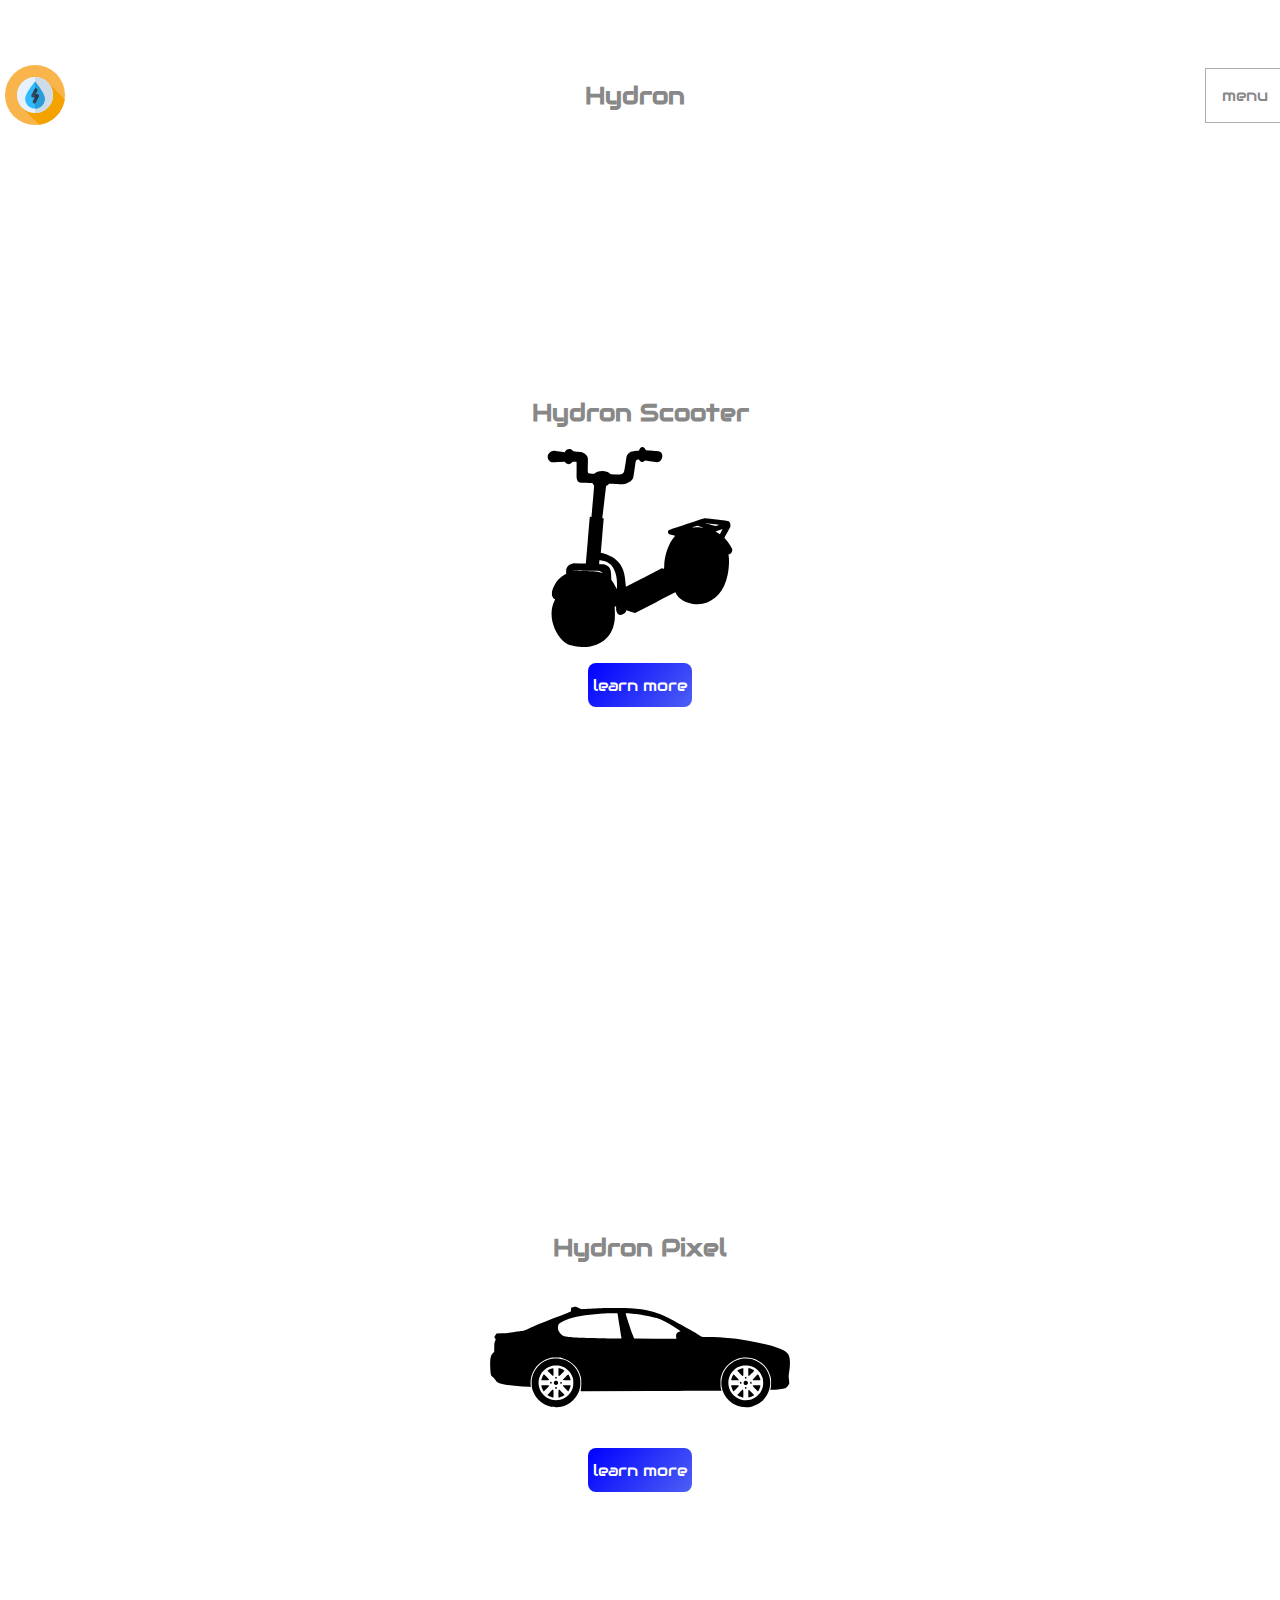
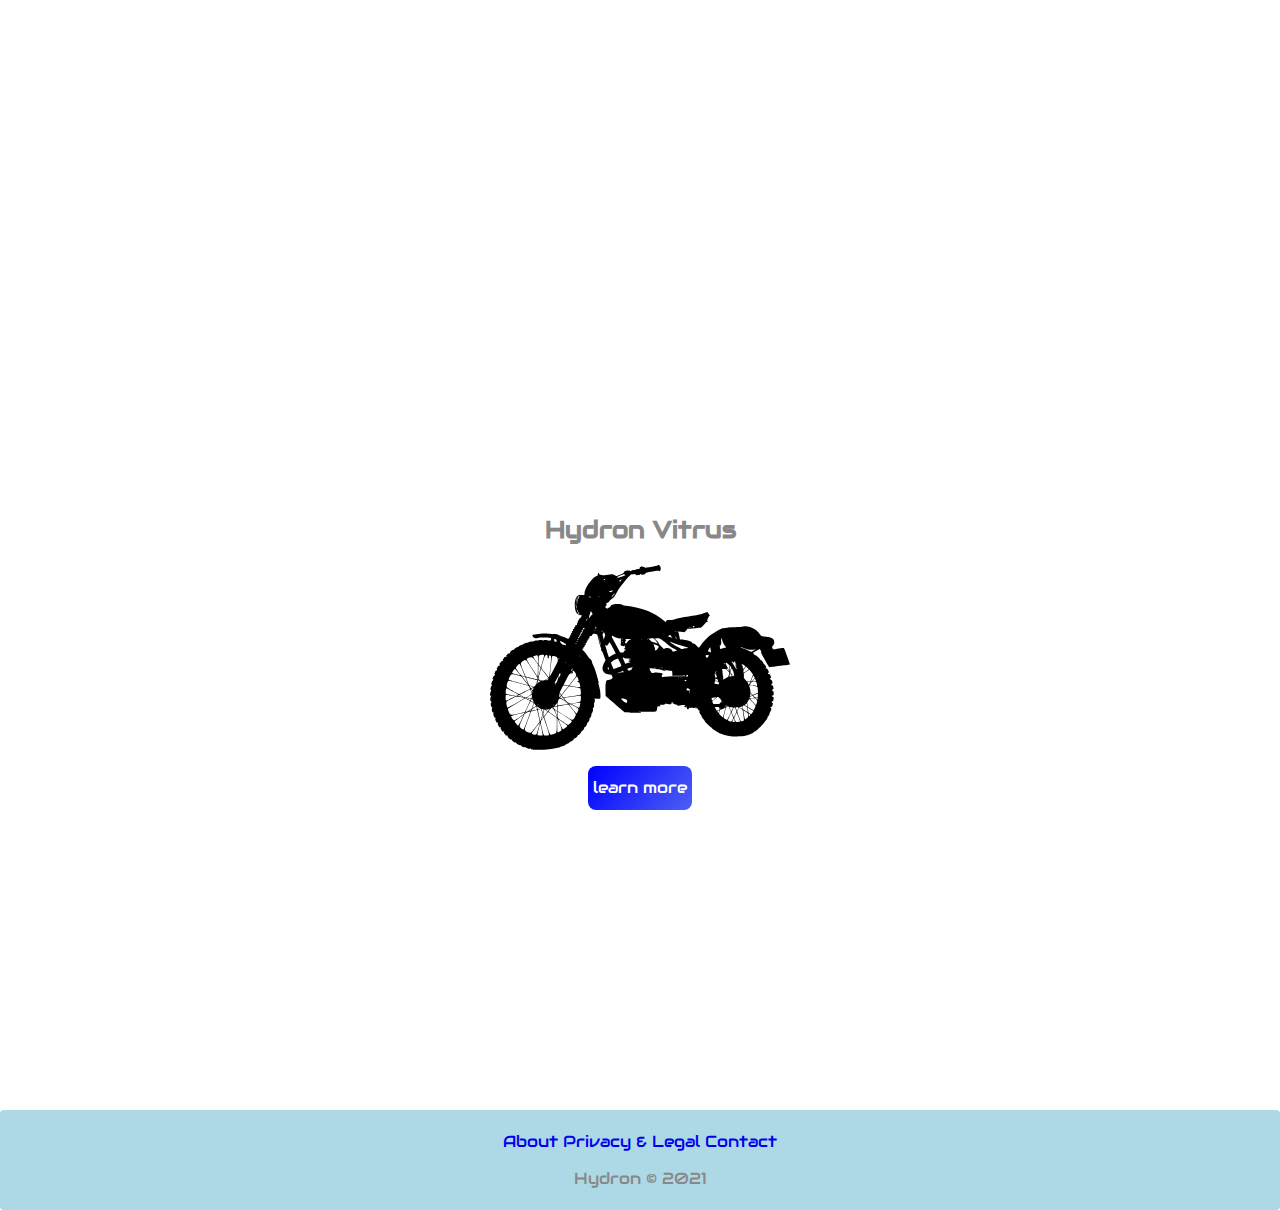
<file: index.html>
<!DOCTYPE HTML>
<html lang="en">
<head>
    <meta name="viewport" 
    content="width=device-width,initial-scale=1.0"/>
    <meta http-equiv="Content-Type" 
    content="text/html; charset=UTF-8" />
    <title>Hydron</title>
    <link rel="stylesheet" type="text/css" href="css/main.css">
    <link rel="stylesheet" href="https://fonts.googleapis.com/css?family=Audiowide">
</head>

<header>
    <div class="title">
        <img id="icon" src="img/hydro-icon.svg" alt="hydron icon">
        <h2>Hydron</h2> 
        <div class="dropdown">
        <button class="dropbtn">menu</button>
        <div class="dropdown-content">
            <a href="index.html">Home</a>
            <a href="about.html">About</a>
            <a href="scooter.html">Scooter</a>
            <a href="motorcycle.html">Vitrus</a>
            <a href="car.html">Pixel</a>
        </div>
    </div>
        </div>
</header>

<div class="vehicle-container0">
    <h2>Hydron Scooter</h2>
    <img src="img/scooter.svg" alt="scooter image">
    <div class="purchase-container">
        <a class="purchase" href="scooter.html">learn more</a>
    </div>
</div>

<div class="vehicle-container1">
    <h2>Hydron Pixel</h2>
    <img src="img/car.svg" alt="car image">
    <div class="purchase-container">
        <a class="purchase" href="car.html">learn more</a>
    </div>
</div>

<div class="vehicle-container2">
    <h2>Hydron Vitrus</h2>
    <img src="img/motorcycle.svg" alt="motorcycle image">
    <div class="purchase-container">
        <a class="purchase" href="motorcycle.html">learn more</a>
    </div>
</div>


<footer class="footer-distributed">
    <p class="footer-links">
        <a class="footer-link" href="about.html">About</a>  
        <a class="footer-link" href="about.html">Privacy & Legal</a> 
        <a class="footer-link" href="about.html">Contact</a>
    </p>

    <p class="footer-company-name">Hydron &copy; 2021</p>
</footer>
</file>
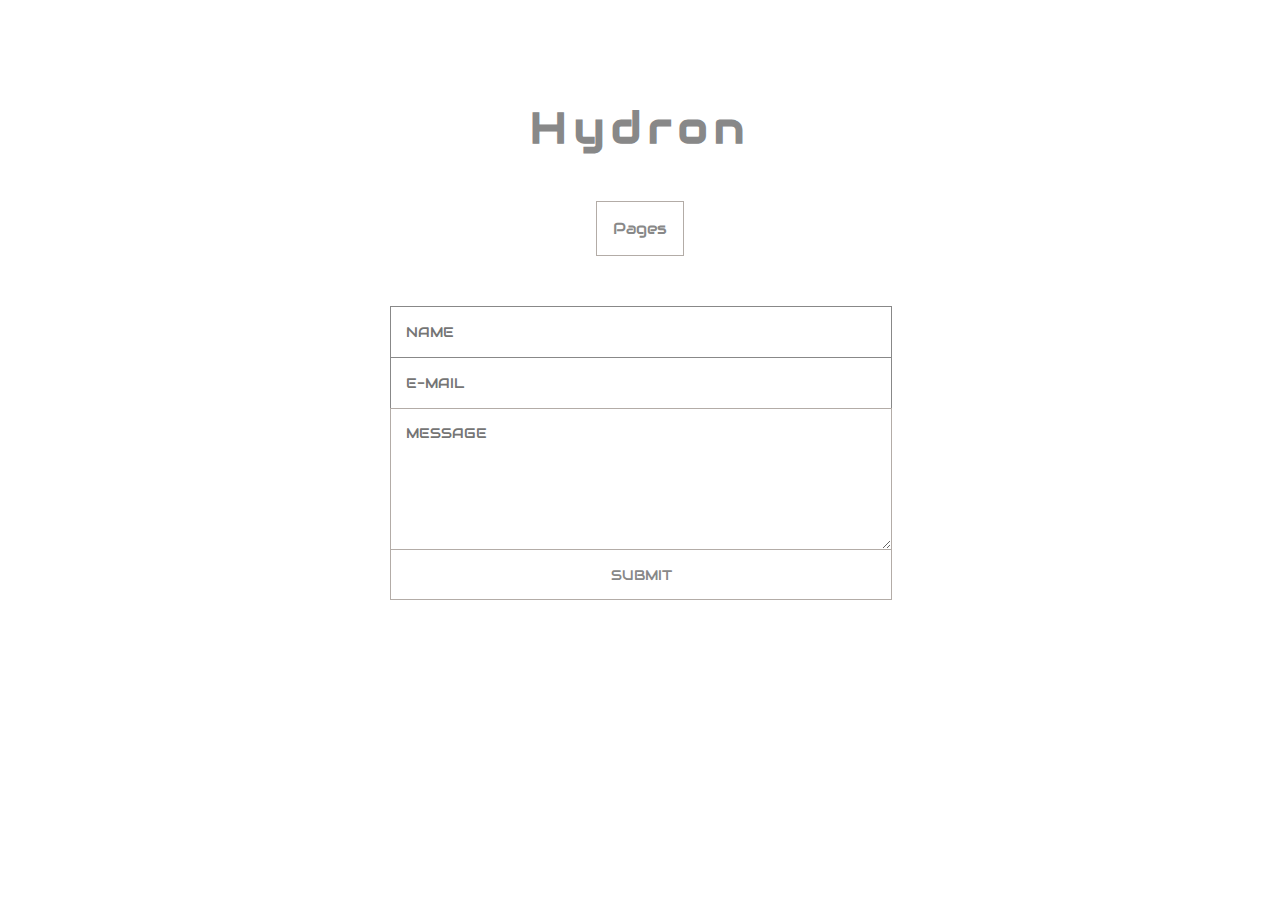
<file: about.html>
<!DOCTYPE HTML>
<html lang="en">
<head>
    <meta name="viewport" 
    content="width=device-width,initial-scale=1.0"/>
    <meta http-equiv="Content-Type" 
    content="text/html; charset=UTF-8" />
    <title>Hydron</title>
    <link rel="stylesheet" href="css/styles3.css">
    <link rel="stylesheet" href="https://fonts.googleapis.com/css?family=Audiowide">
</head>

<header>
    <h3>Hydron</h3>
    <div class="dropdown">
        <button class="dropbtn">Pages</button>
        <div class="dropdown-content">
            <a href="index.html">Home</a>
            <a href="about.html">About</a>
            <a href="scooter.html">Scooter</a>
            <a href="motorcycle.html">Vitrus</a>
            <a href="car.html">Pixel</a>
        </div>
    </div>
</header>

<form id="form" class="topBefore">
		
		  <input id="name" type="name" placeholder="NAME">
		  <input id="email" type="email" placeholder="E-MAIL">
		  <textarea id="message" type="text" placeholder="MESSAGE"></textarea>
  <input id="submit" formaction="recieved.html" type="submit" value="SUBMIT">
  
</form>
</file>
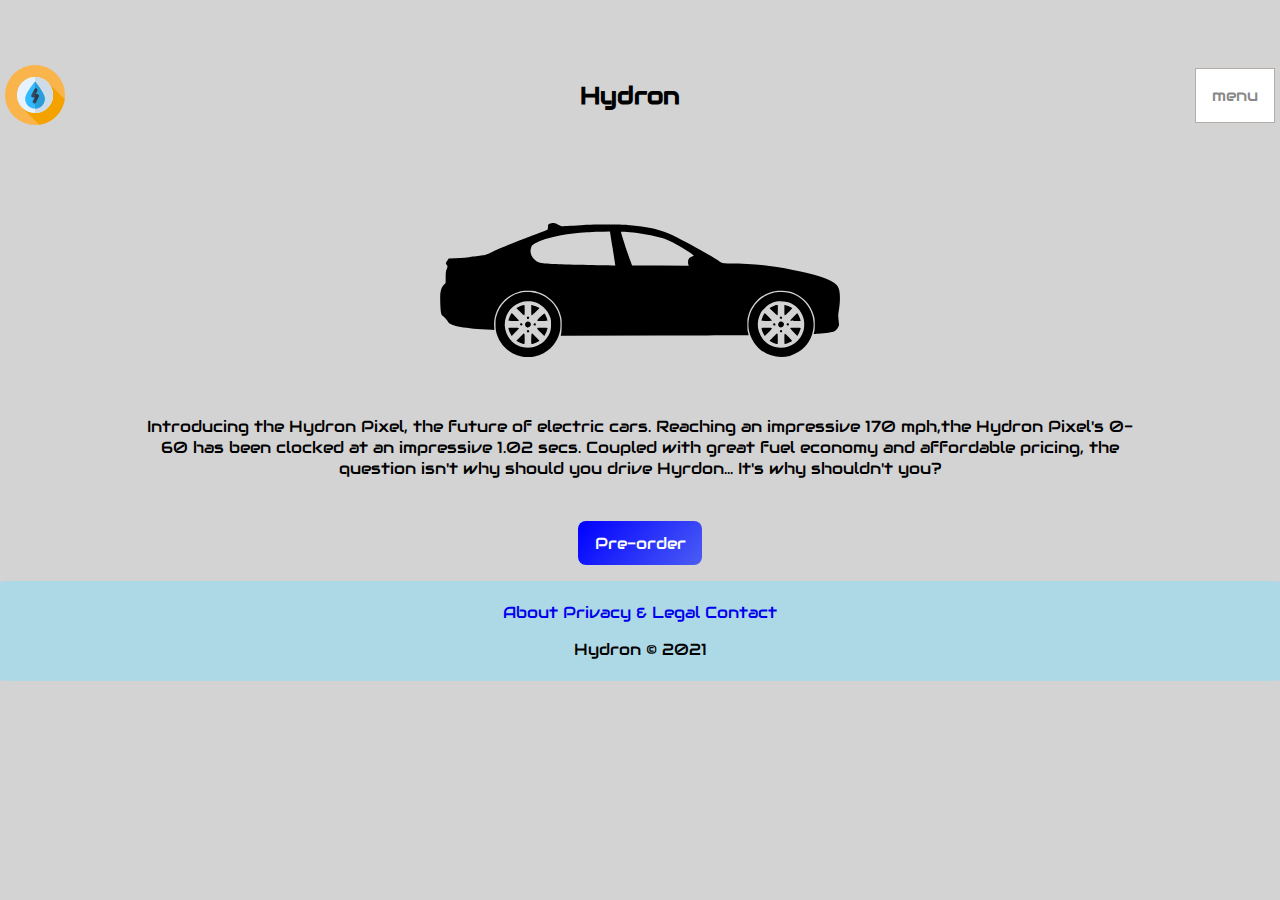
<file: car.html>
<!DOCTYPE HTML>
<html lang="en">
<head>
    <meta name="viewport" 
    content="width=device-width,initial-scale=1.0"/>
    <meta http-equiv="Content-Type" 
    content="text/html; charset=UTF-8" />
    <title>Hydron</title>
    <link rel="stylesheet" type="text/css" href="css/styles2.css">
    <link rel="stylesheet" href="https://fonts.googleapis.com/css?family=Audiowide">
</head>

<body>	
    <header>
        <div class="title">
            <img id="icon" src="img/hydro-icon.svg" alt="hydron icon">
            <h2>Hydron</h2> 
            <div class="dropdown">
            <button class="dropbtn">menu</button>
            <div class="dropdown-content">
                <a href="index.html">Home</a>
                <a href="about.html">About</a>
                <a href="scooter.html">Scooter</a>
                <a href="motorcycle.html">Vitrus</a>
                <a href="car.html">Pixel</a>
            </div>
        </div>
            </div>
    </header>

    <main>
        <div class="container">
            <img src="img/car.svg" alt="car image">
        </div>
    </main>
        <div class="description">
            <p>
                Introducing the Hydron Pixel, the future of electric cars. Reaching an 
                impressive 170 mph,the Hydron Pixel's 0-60 has been clocked at an 
                impressive 1.02 secs. Coupled with great fuel economy and affordable pricing, 
                the question isn't why should you drive Hyrdon...
                It's why shouldn't you?
            </p>
        </div>
    </main>
    <div class="check-container">
        <a class="check" href="about.html">Pre-order</a>
    </div>

    <footer class="footer-distributed">
        <p class="footer-links">
            <a class="footer-link" href="about.html">About</a>  
            <a class="footer-link" href="about.html">Privacy & Legal</a> 
            <a class="footer-link" href="about.html">Contact</a>
        </p>
    
        <p class="footer-company-name">Hydron &copy; 2021</p>
    </footer>
</body>
</file>
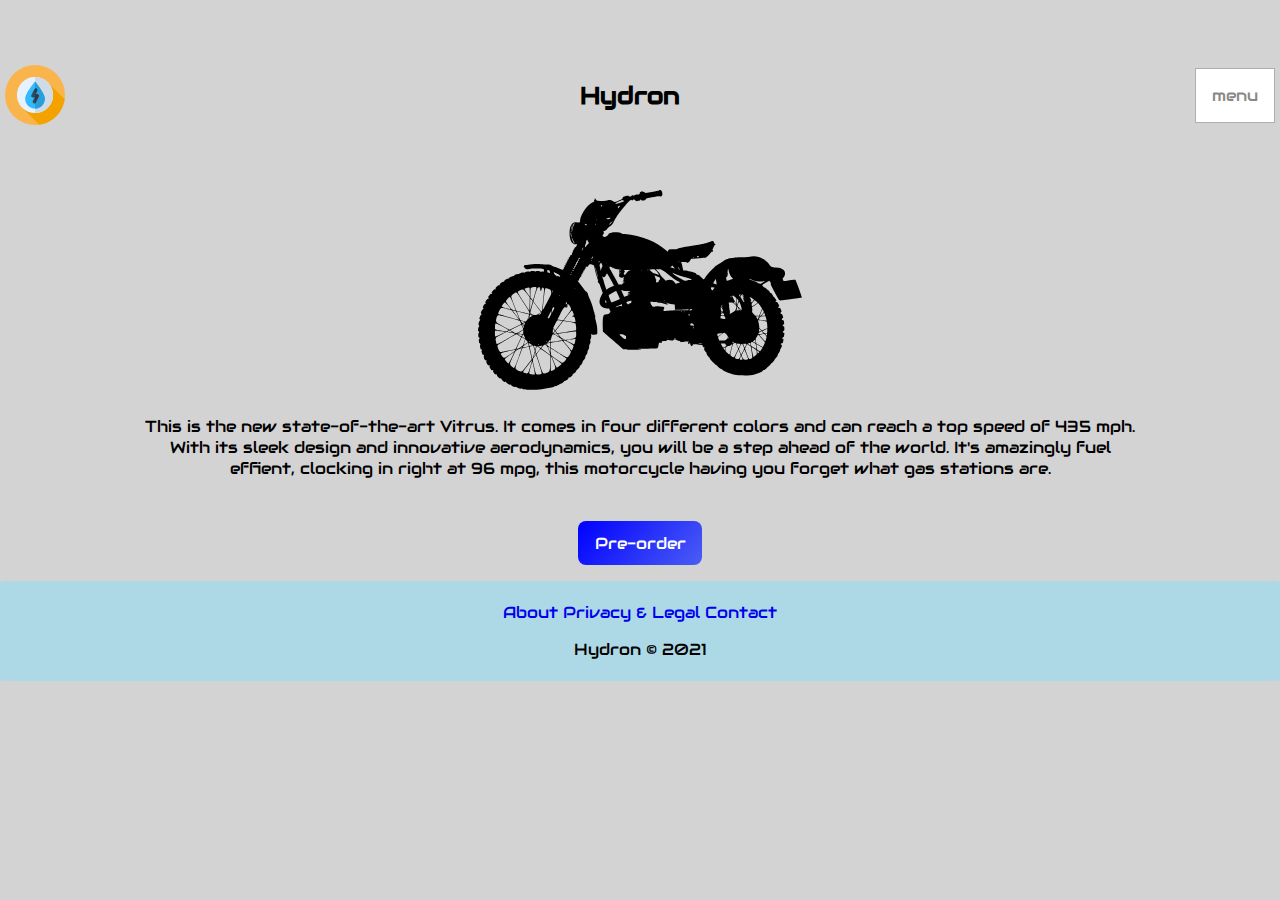
<file: motorcycle.html>
<!DOCTYPE HTML>
<html lang="en">
<head>
    <meta name="viewport" 
    content="width=device-width,initial-scale=1.0"/>
    <meta http-equiv="Content-Type" 
    content="text/html; charset=UTF-8" />
    <title>Hydron</title>
    <link rel="stylesheet" href="css/styles2.css">
    <link rel="stylesheet" href="https://fonts.googleapis.com/css?family=Audiowide">
</head>

<body>	
    <header>
        <div class="title">
            <img id="icon" src="img/hydro-icon.svg" alt="hydron icon">
            <h2>Hydron</h2> 
            <div class="dropdown">
            <button class="dropbtn">menu</button>
            <div class="dropdown-content">
                <a href="index.html">Home</a>
                <a href="about.html">About</a>
                <a href="scooter.html">Scooter</a>
                <a href="motorcycle.html">Vitrus</a>
                <a href="car.html">Pixel</a>
            </div>
        </div>
            </div>
    </header>

    <main>
        <div class="container">
				<img src="img/motorcycle.svg" alt="motorcycle image">
			</div>
    </main>
        <div class="description">
            <p>
                This is the new state-of-the-art Vitrus. It comes in four different colors 
                and can reach a top speed of 435 mph. With its sleek design and innovative 
                aerodynamics, you will be a step ahead of the world. It's amazingly fuel effient, 
                clocking in right at 96 mpg, this motorcycle having you forget what gas stations 
                are.
            </p>
        </div>
    </main>
    <div class="check-container">
        <a class="check" href="about.html">Pre-order</a>
    </div>

    <footer class="footer-distributed">
        <p class="footer-links">
            <a class="footer-link" href="about.html">About</a>  
            <a class="footer-link" href="about.html">Privacy & Legal</a> 
            <a class="footer-link" href="about.html">Contact</a>
        </p>
    
        <p class="footer-company-name">Hydron &copy; 2021</p>
    </footer>
</body>
</file>
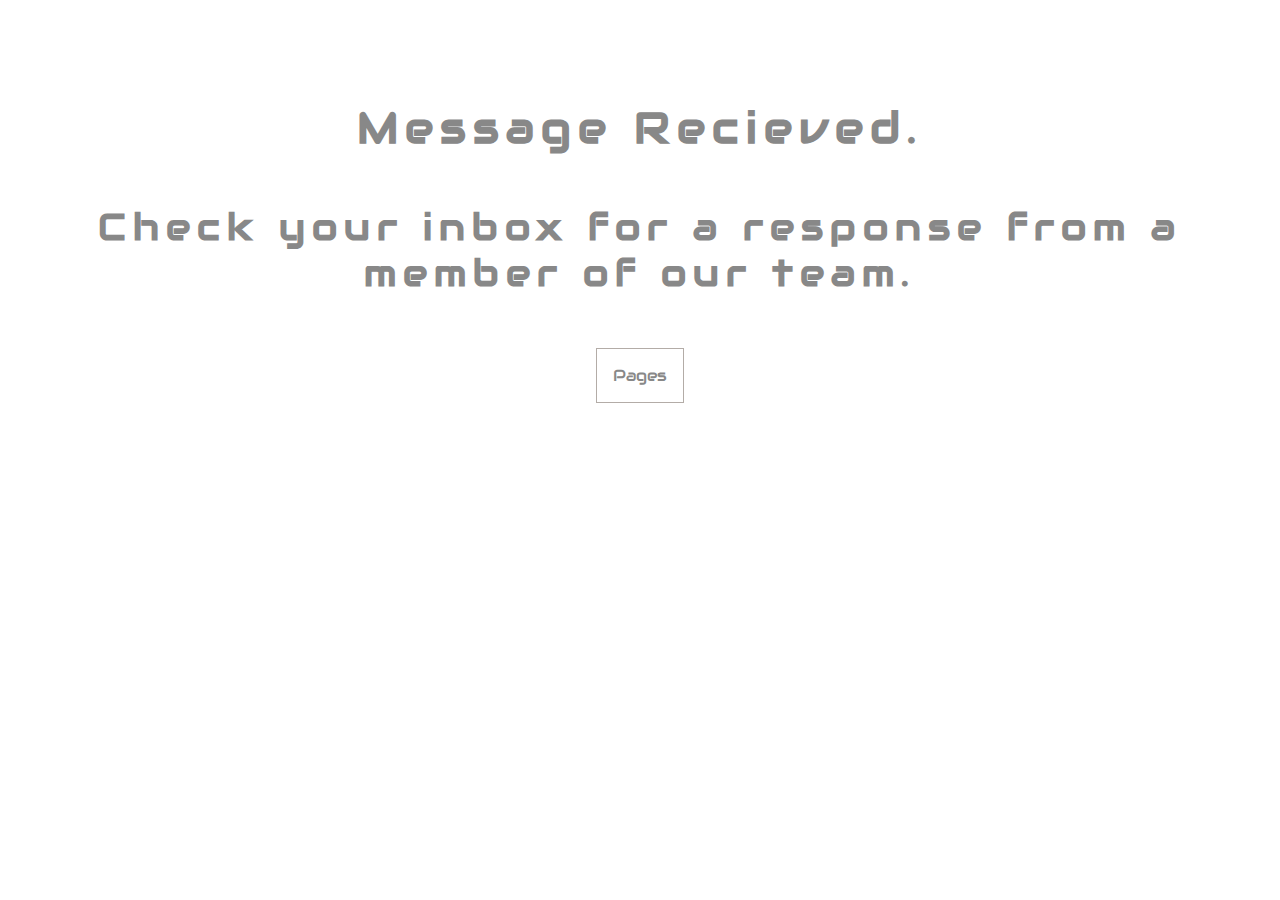
<file: recieved.html>
<!DOCTYPE HTML>
<html lang="en">
<head>
    <meta name="viewport" 
    content="width=device-width,initial-scale=1.0"/>
    <meta http-equiv="Content-Type" 
    content="text/html; charset=UTF-8" />
    <title>Message Recieved!</title>
    <link rel="stylesheet" type="text/css" href="css/styles3.css">
    <link rel="stylesheet" href="https://fonts.googleapis.com/css?family=Audiowide">
</head>

<header>
    <h3>Message Recieved.</h3>
    <h4>Check your inbox for a response from a member of our team.</h4>
    <div class="dropdown">
        <button class="dropbtn">Pages</button>
        <div class="dropdown-content">
            <a href="index.html">Home</a>
            <a href="about.html">About</a>
            <a href="scooter.html">Scooter</a>
            <a href="motorcycle.html">Vitrus</a>
            <a href="car.html">Pixel</a>
        </div>
    </div>
</header>
</file>
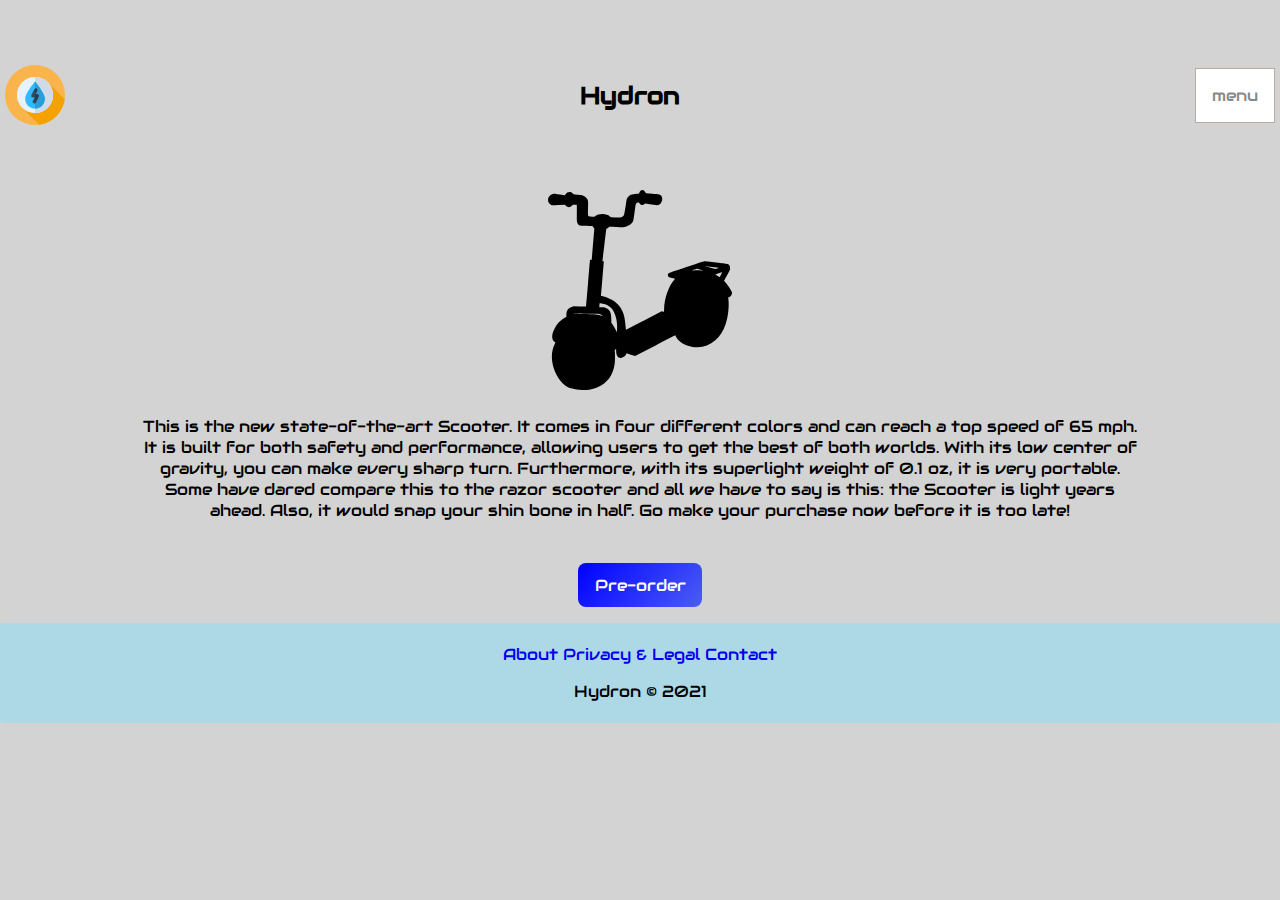
<file: scooter.html>
<!DOCTYPE HTML>
<html lang="en">
<head>
    <meta name="viewport" 
    content="width=device-width,initial-scale=1.0"/>
    <meta http-equiv="Content-Type" 
    content="text/html; charset=UTF-8" />
    <title>Hydron</title>
    <link rel="stylesheet" type="text/css" href="css/styles2.css">
    <link rel="stylesheet" href="https://fonts.googleapis.com/css?family=Audiowide">
</head>

<body>	
    <header>
        <div class="title">
            <img id="icon" src="img/hydro-icon.svg" alt="hydron icon">
            <h2>Hydron</h2> 
            <div class="dropdown">
            <button class="dropbtn">menu</button>
            <div class="dropdown-content">
                <a href="index.html">Home</a>
                <a href="about.html">About</a>
                <a href="scooter.html">Scooter</a>
                <a href="motorcycle.html">Vitrus</a>
                <a href="car.html">Pixel</a>
            </div>
        </div>
            </div>
    </header>

    <main>
        <div class="container">
            <img src="img/scooter.svg" alt="scooter image">
        </div>
    </main>
        <div class="description">
            <p>
                This is the new state-of-the-art Scooter. It comes in four different colors 
                and can reach a top speed of 65 mph. It is built for both safety and performance, 
                allowing users to get the best of both worlds. With its low center of gravity, 
                you can make every sharp turn. Furthermore, with its superlight weight of 0.1 oz, 
                it is very portable. Some have dared compare this to the razor scooter and all we 
                have to say is this: the Scooter is light years ahead. Also, it would snap your shin 
                bone in half. Go make your purchase now before it is too late!
            </p>
        </div>
    </main>
    <div class="check-container">
        <a class="check" href="about.html">Pre-order</a>
    </div>

    <footer class="footer-distributed">
        <p class="footer-links">
            <a class="footer-link" href="about.html">About</a>  
            <a class="footer-link" href="about.html">Privacy & Legal</a> 
            <a class="footer-link" href="about.html">Contact</a>
        </p>
    
        <p class="footer-company-name">Hydron &copy; 2021</p>
    </footer>
</body>
</file>
<file: css/main.css>
body {
    margin: 0;
    font-family: "Audiowide", Times;
    background: white;
    color: #888888;
}

footer {
    background: lightblue;
    border-radius: 4px;
    padding: 5px 5px 5px 5px ;
    bottom: 0px;
    text-align: center;
    text-decoration: none;
}

.footer-link {
    text-decoration: none;
}

.title {
    width: 100vw;
    height: 20vh;
    padding: 5px;
    display: flex;
    justify-content: space-evenly;
    align-content: center;
    align-items: center;
}

.dropbtn {
    display: flex;
    flex-direction: column;
    background-color:#ffffff ;
    border: solid 1px #b3aca7;
    color: #888888;
    padding: 16px;
    font-size: 16px;
    font-family: "Audiowide", Times;
}

.dropdown {
    position: relative;
    display: inline-block;
}

.dropdown-content {
    display: none;
    position: absolute;
    background-color:#e2dedb ;
    width: 100px;
    box-shadow: 0px 8px 16px 0px rgba(0,0,0,0.2);
    z-index: 1;
}

.dropdown-content a {
    color: #888888;
    padding: 12px 16px;
    text-decoration: none;
    display: block;
    font-size: 16px;
}

.dropdown-content a:hover {background-color: #3a3953;}

.dropdown:hover .dropdown-content {
    display: flex;
    flex-direction: column;
}

.dropdown:hover .dropbtn {background-color: white;}

.vehicle-container0 {
    display: flex;
    flex-direction: column;
    align-items: center;
    align-content: center;
    justify-content: center;
    height: 80vh;
    width: 100vw;
}

.vehicle-container1 {
    display: flex;
    flex-direction: column;
    align-items: center;
    align-content: center;
    justify-content: center;
    height: 100vh;
    width: 100vw; 
}

.vehicle-container2 {
    display: flex;
    flex-direction: column;
    align-items: center;
    align-content: center;
    justify-content: center;
    height: 100vh;
    width: 100vw;
}

.purchase {
    background: linear-gradient( -50deg, lightblue 30%, blue 100%);
    background-size: 400%;
    border-radius: 0.5rem;
    height: 40px;
    width: 100px;
    margin: 1em;
    display: flex;
    padding: 2px 2px 2px 2px;
    justify-content: center;
    align-items: center;
    text-decoration: none;
    color: white;
}

.purchase:hover {
    background-position: 100% 0%;
    transition: background-position 2s ease;
    background-image: linear-gradient(
        -50deg,
        lightblue 60%,
        blue 40%
    );
}

.purchase-container {
    display: flex;
    flex-direction: row;
    justify-content: stretch;
    align-content: stretch;
}

img {
    max-height: 200px;
    width: 300px;
}

#icon {
    max-height: 100%;
    width: 60px;
}

@media only screen and (min-width: 768px) {
    .title {
        justify-content: space-between;
        width: 100vw;
        height: 20vh;
        display: flex;
        align-content: center;
        align-items: center;
    }
}
</file>
<file: css/styles3.css>
body {
    font-family: "Audiowide", Times;
      background: #ffffff;
      color: #888888;
    }
    
    header {
      position: relative;
      margin: 100px 0 25px 0;
      font-size: 2.3em;
      text-align: center;
      letter-spacing: 7px;
    }
    
    #form {
      position: relative;
      width: 500px;
      margin: 50px auto 100px auto;
    }
    
    input {
      font-family: "Audiowide", Times;
      font-size: 0.875em;
      width: 470px;
      height: 50px;
      padding: 0px 15px 0px 15px;
      
      background: transparent;
      outline: none;
      color: #888888;
      
      border: solid 1px #888888;
      border-bottom: none;
      
    }
    
    input:hover {
      background: #e2dedb;
      color: #888888;
    }
    
    textarea {
      width: 470px;
      max-width: 470px;
      height: 110px;
      max-height: 110px;
      padding: 15px;
      
      background: transparent;
      outline: none;
      
      color: #888888;
      font-family: "Audiowide", Times;
      font-size: 0.875em;
      
      border: solid 1px #b3aca7;
      
    }
    
    textarea:hover {
      background: #e2dedb;
      color:#888888;
    }
    
    #submit {
      width: 502px;
      
      padding: 0;
      margin: -5px 0px 0px 0px;
      
      font-family: "Audiowide", Times;
      font-size: 0.875em;
      color:#888888 ;
      
      outline:none;
      cursor: pointer;
      
      border: solid 1px #b3aca7;
      border-top: none;
    }
    
    #submit:hover {
      color: #888888;
      background-color: #3a3953;
    }
  
    .dropbtn {
      background-color:#ffffff ;
      border: solid 1px #b3aca7;
    
      color: #888888;
      padding: 16px;
      font-size: 16px;
      font-family: "Audiowide", Times;
  }
  
  .dropdown {
      position: relative;
      display: inline-block;
  }
  
  .dropdown-content {
      display: none;
      position: absolute;
      background-color:#e2dedb ;
      min-width: 160px;
      box-shadow: 0px 8px 16px 0px rgba(0,0,0,0.2);
      z-index: 1;
  }
  
  .dropdown-content a {
      color: #888888;
      padding: 12px 16px;
      text-decoration: none;
      display: block;
      font-size: 16px;
  }
  
  .dropdown-content a:hover {background-color: #3a3953;}
  
  .dropdown:hover .dropdown-content {display: block;}
  
  .dropdown:hover .dropbtn {background-color: #3a3953;}
</file>
<file: css/styles2.css>
html, body {
    margin: 0;
    font-family: "Audiowide", Times;
    background: lightgray;
}

.title {
    width: 100vw;
    height: 20vh;
    display: flex;
    justify-content: space-between;
    align-content: center;
    align-items: center;
}

header {
    display: flex;
}

.container {
    display: flex;
    align-items: center;
    justify-content: center;
    align-items: center;
}

img {
    height: 200px;
}
  
.check {
    background: linear-gradient( -50deg, lightblue 30%, blue 100%);
    background-size: 400%;
    border-radius: 0.5rem;
    height: 40px;
    width: 120px;
    margin: 1em;
    display: flex;
    padding: 2px 2px 2px 2px;
    justify-content: center;
    align-items: center;
    text-decoration: none;
    color: white;
}

.check:hover {
    background-position: 100% 0%;
    transition: background-position 2s ease;
    background-image: linear-gradient(
        -50deg,
        lightblue 60%,
        blue 40%
    );
}

.check-container {
    display: flex;
    flex-direction: row;
    justify-content: center;
    align-items: center;
    align-content: center;
}

.title {
    width: 100vw;
    height: 20vh;
    padding: 5px;
    display: flex;
    justify-content: space-between;
    align-content: center;
    align-items: center;
}

.description {
    text-align: center;
    padding: 10px;
    margin-left: 10%;
    margin-right: 10%
}

.dropbtn {
    display: flex;
    flex-direction: column;
    background-color:#ffffff ;
    border: solid 1px #b3aca7;
    color: #888888;
    padding: 16px;
    font-size: 16px;
    font-family: "Audiowide", Times;
}

.dropdown {
    position: relative;
    display: inline-block;
}

.dropdown-content {
    display: none;
    position: absolute;
    background-color:#e2dedb ;
    width: 90px;
    box-shadow: 0px 8px 16px 0px rgba(0,0,0,0.2);
    z-index: 1;
}

.dropdown-content a {
    color: #888888;
    padding: 12px 16px;
    text-decoration: none;
    display: block;
    font-size: 16px;
}

.dropdown-content a:hover {background-color: #3a3953;}

.dropdown:hover .dropdown-content {
    display: flex;
    flex-direction: column;
}

.dropdown:hover .dropbtn {background-color: white;}
#icon {
    max-height: 100%;
    width: 60px;
}

footer {
    background: lightblue;
    border-radius: 4px;
    padding: 5px 5px 5px 5px ;
    bottom: 0px;
    text-align: center;
    text-decoration: none;
}

.footer-link {
    text-decoration: none;
}
</file>
